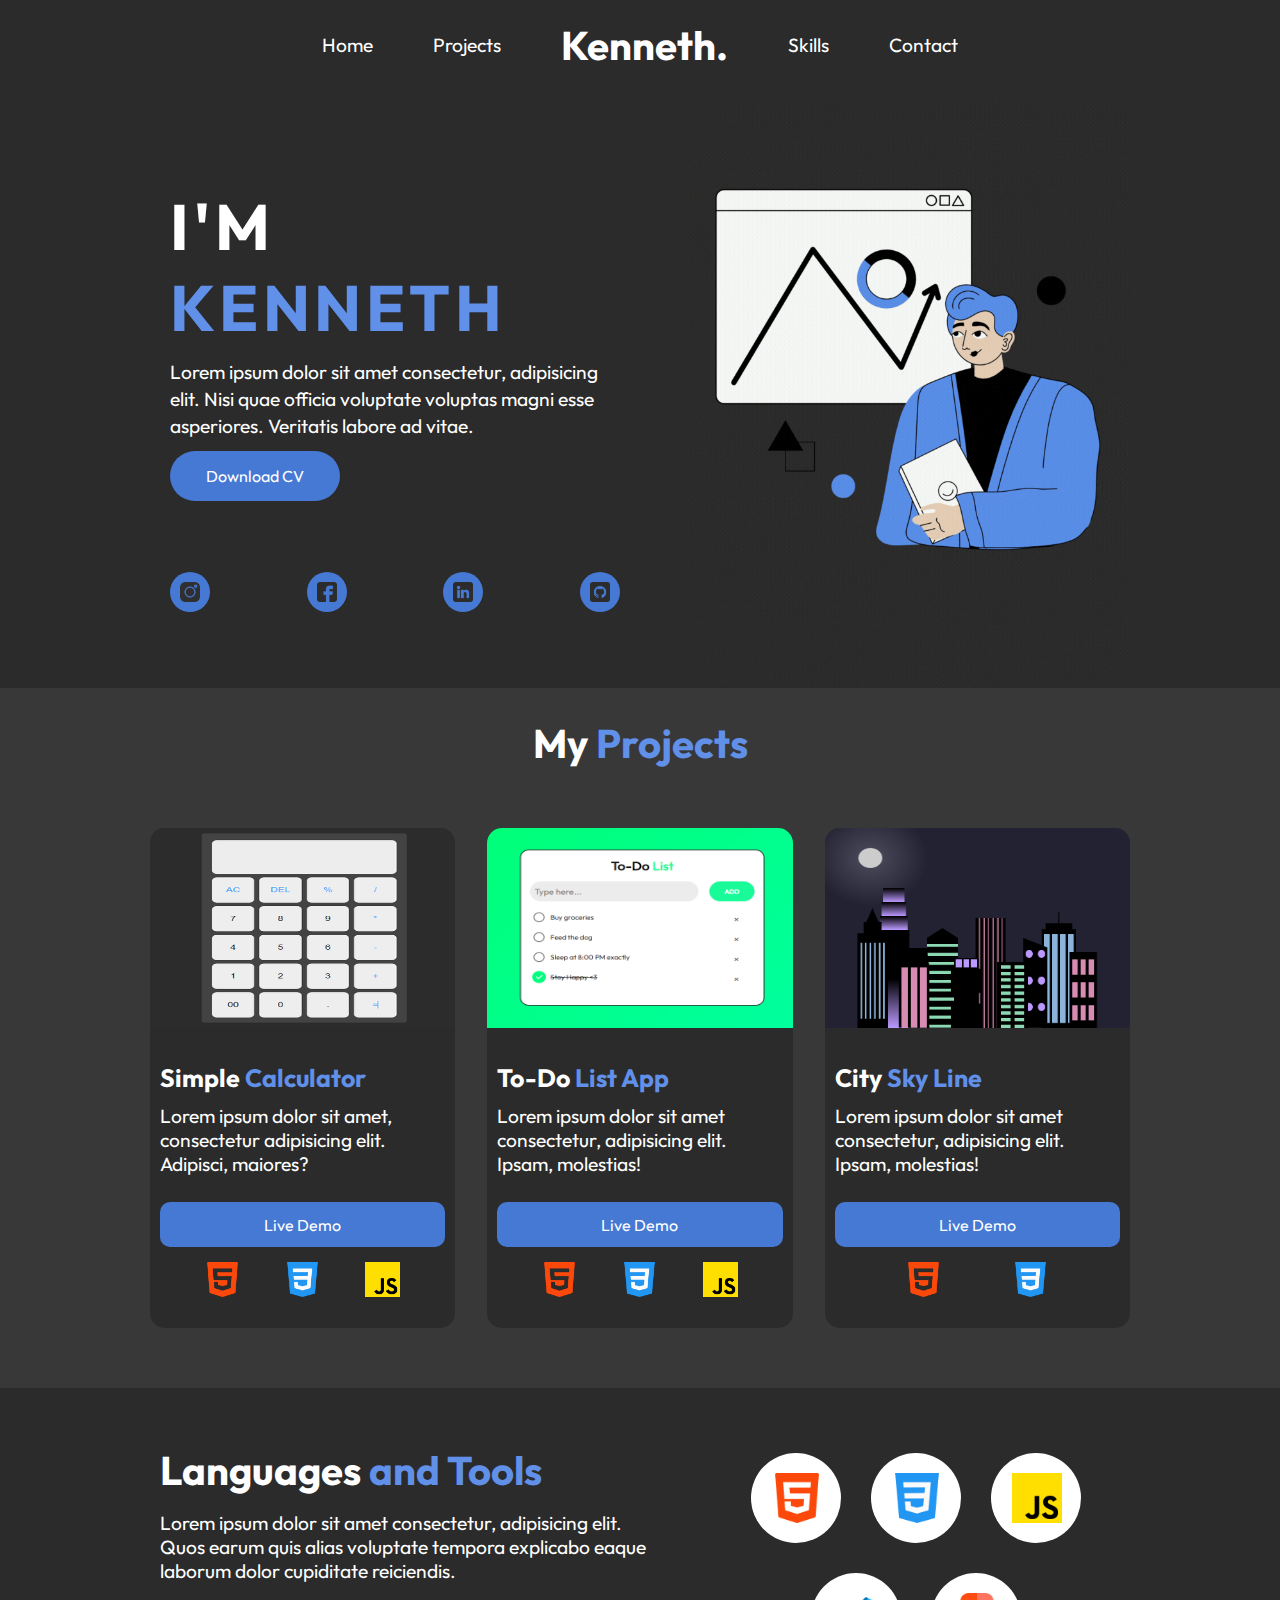
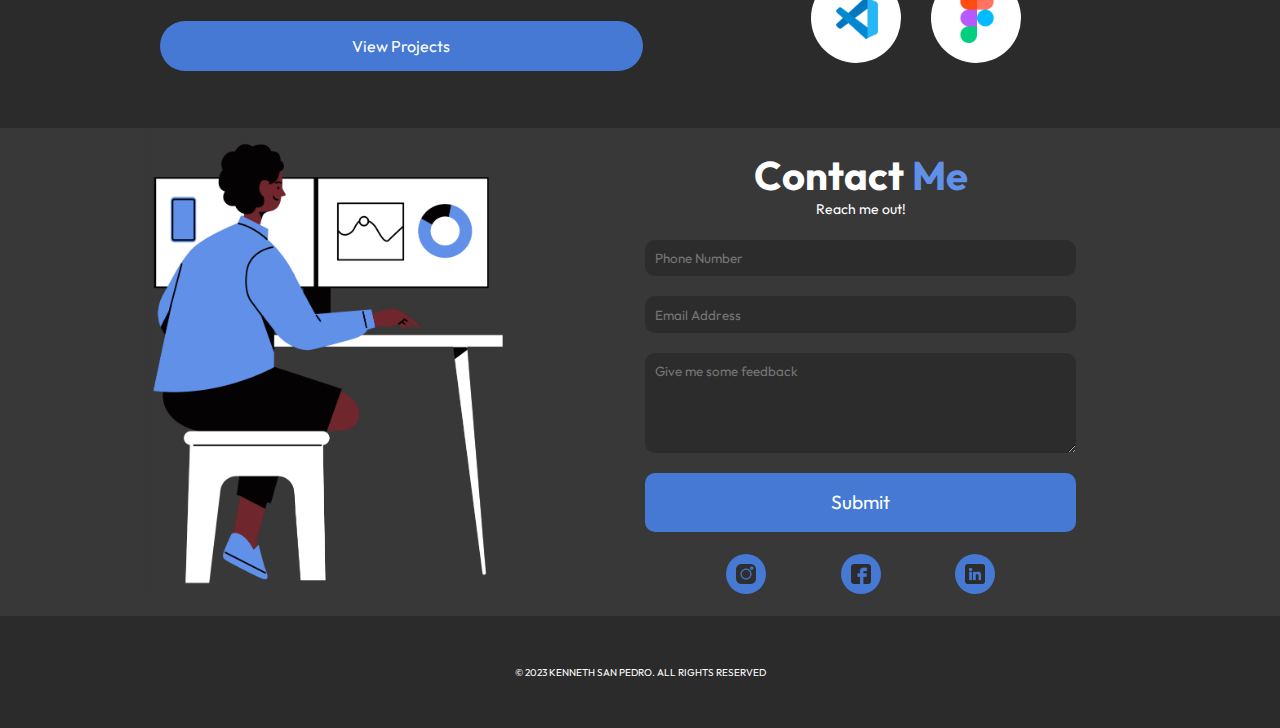
<file: index.html>
<!DOCTYPE html>
<html lang="en">
<head>
    <meta charset="UTF-8">
    <meta name="viewport" content="width=device-width, initial-scale=1.0">
    <title>Kenneth San Pedro</title>
    <link rel="stylesheet" href="css/portfolio2.css">
    <link rel="icon" type="image/x-icon" href="letter-k.png">
    <link href='https://fonts.googleapis.com/css?family=Outfit' rel='stylesheet'>
</head>
<body>

        <header>
            <nav class="navbar">
                <h1 class="logo main-logo">Kenneth.</h1>
                <ul class="nav-menu">
                    <li class="nav-item">
                        <a class="nav-link" href="#main">Home</a>
                    </li>
                    <li class="nav-item">
                        <a class="nav-link" href="#content1">Projects</a>
                    </li>
                    <li>
                        <h1 class="logo ham-logo">Kenneth.</h1>
                    </li>
                    <li class="nav-item">
                        <a class="nav-link" href="#content2">Skills</a>
                    </li>
                    <li class="nav-item">
                        <a class="nav-link" href="#content3">Contact</a>
                    </li>
                </ul>
                <div class="hamburger">
                    <span class="bar"></span>
                    <span class="bar"></span>
                    <span class="bar"></span>
                </div>
            </nav>
        </header>

        <div id="container">
        <div id="main">
            <div class="content">
                <div class="sub-content left-content">
                    <div class="aside">
                    <h1>I'M <span>KENNETH</span></h1>
                    <p>Lorem ipsum dolor sit amet consectetur, adipisicing elit. Nisi quae officia voluptate voluptas magni esse asperiores. Veritatis labore ad vitae.</p>
                    <a class="button" href="">Download CV</a>
                    </div>
                    <div id="contact">
                        <div class="contact">
                            <a href="https://www.instagram.com/nenethss/" target="_blank" class="icon1 icon"><img src="img/instagram.png" alt=""></a>
                        </div>
                        <div class="contact">
                            <a href="https://www.facebook.com/Neneth.08SanPedro" target="_blank" class="icon2 icon"><img src="img/facebook.png" alt=""></a>
                        </div>
                        <div class="contact">
                            <a href="" class="icon3 icon"><img src="img/linkedin.png" alt=""></a>
                        </div>
                        <div class="contact">
                            <a href="https://github.com/Nenethss" target="_blank" class="icon4 icon"><img src="img/github.png" alt=""></a>
                        </div>
                    </div>
                    
                </div>
                <div class="sub-content right-content">
                        <img class="main-img" src="img/Design.gif" alt="">
                </div>
            </div>
        </div>

        <div id="content1">
            <h1>My <span>Projects</span></h1>
            <div class="Project">
                <div class="project1">
                    <img class="sub-img" src="img/calculator.png" alt="">
                    
                    <div class="desc">
                        <div class="text">
                        <h3>Simple <span>Calculator</span></h3>
                        <p>Lorem ipsum dolor sit amet, consectetur adipisicing elit. Adipisci, maiores?</p>
                        </div>
                        <div id="languages">
                            <a href="calculator.html" target="_blank">Live Demo</a>
                                <div class="languages">
                                    <img class="img" src="img/html-5.png" alt="">
                                    <img class="img" src="img/css-3.png" alt="">
                                    <img class="img" src="img/js.png" alt="">
                                </div>
                        </div>
                    </div>
                    
                    
                </div>

                <div class="project1">
                    <img class="sub-img" src="img/To-Do-App.png" alt="">
                    <div class="desc">
                        <div class="text">
                            <h3>To-Do <span>List App</span></h3>
                        
                        <p>Lorem ipsum dolor sit amet consectetur, adipisicing elit. Ipsam, molestias!</p>
                        </div>
                        <div id="languages">
                            <a href="to-do-list.html" target="_blank">Live Demo</a>
                                <div class="languages">
                                    <img class="img" src="img/html-5.png" alt="">
                                    <img class="img" src="img/css-3.png" alt="">
                                    <img class="img" src="img/js.png" alt="">
                                </div>
                        </div>
                    </div>
                </div>
               
                <div class="project1">
                    <img class="sub-img" src="img/city.png" alt="">
                    <div class="desc">
                        <div class="text">
                            <h3>City <span>Sky Line</span></h3>
                        
                        <p>Lorem ipsum dolor sit amet consectetur, adipisicing elit. Ipsam, molestias!</p>
                        </div>
                        <div id="languages">
                            <a href="city_sky_line.html" target="_blank">Live Demo</a>
                                <div class="languages">
                                    <img class="img" src="img/html-5.png" alt="">
                                    <img class="img" src="img/css-3.png" alt="">
                                </div>
                        </div>
                    </div>
                </div>
                
            </div>
        </div>

        <div id="content2">

            <div class="content2-container">

                
                <div class="left-container">

                    <div class="hero">
                        <h1>Languages <span>and Tools</span></h1>
                        <p>Lorem ipsum dolor sit amet consectetur, adipisicing elit. Quos earum quis alias voluptate tempora explicabo eaque laborum dolor cupiditate reiciendis.</p>
                    </div>
                    <div class="hero-button">
                        <a href="#content1">View Projects</a>
                    </div>

                </div>

                <div class="right-container">
                    <div class="tools">
                        <img src="img/html-5.png" alt="">
                    </div>
                    <div class="tools">
                        <img src="img/css-3.png" alt="">
                    </div>
                    <div class="tools">
                        <img src="img/js.png" alt="">
                    </div>
                    <div class="tools">
                        <img src="img/vscode.png" alt="">
                    </div>
                    <div class="tools">
                        <img src="img/figma.png" alt="">
                    </div>
                    
                </div>

            </div>



        </div>

        <div id="content3">

            <div class="left-side">
                <div>
                    <img src="img/Contact.png" alt="">
                </div>
            </div>

            <div class="right-side">
                <div>
                    <h1>Contact <span>Me</span></h1>
                    <p class="c-pharagraph">Reach me out!</p>
                </div>
                <div class="container">
                    <form action="#" method="post">
                        <label for="phone"></label>
                        <input type="tel" id="phone" name="phone" placeholder="Phone Number" required><br>
            
                        <label for="email"></label>
                        <input type="email" id="email" name="email" placeholder="Email Address"  required><br>
            
                        <label for="feedback"></label>
                        <textarea id="feedback" name="feedback" rows="5" placeholder="Give me some feedback"  required></textarea><br>
            
                        <button type="submit">Submit</button>
                    </form>
                </div>
                
                    
                <div id="contact" class="contact-page">
                    <div class="contact">
                        <a href="https://www.instagram.com/nenethss/" target="_blank" class="icon1 icon"><img src="img/instagram.png" alt=""></a>
                    </div>
                    <div class="contact">
                        <a href="https://www.facebook.com/Neneth.08SanPedro" target="_blank" class="icon2 icon"><img src="img/facebook.png" alt=""></a>
                    </div>
                    <div class="contact">
                        <a href="" class="icon3 icon"><img src="img/linkedin.png" alt=""></a>
                    </div>
                </div>
            </div>

        </div>


        <div id="footer">
            <p>© 2023 KENNETH SAN PEDRO. ALL RIGHTS RESERVED</p>
        </div>
    </div> 

</body>
<script src="script/script.js"></script>
</html>
</file>
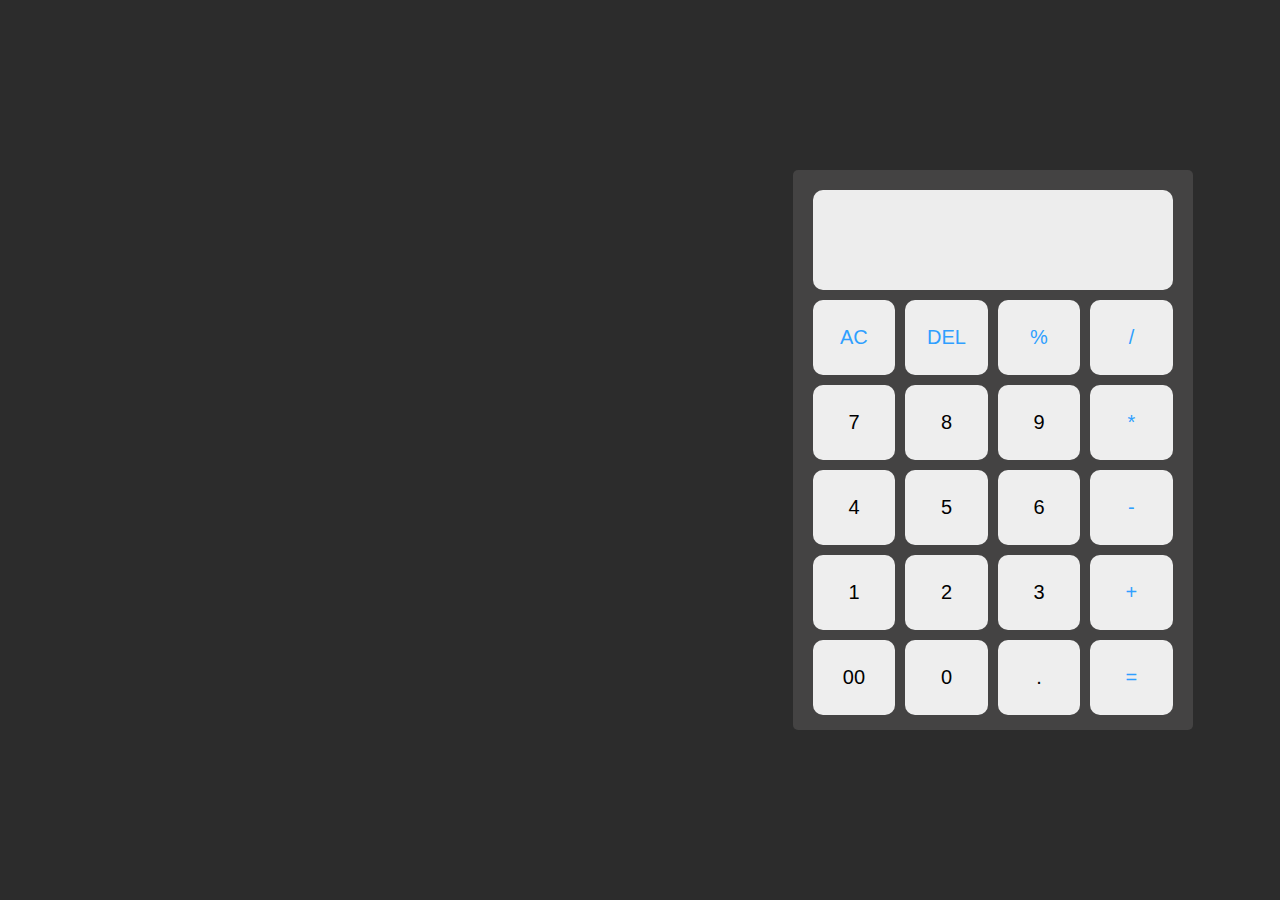
<file: calculator.html>
<!DOCTYPE html>
<html lang="en">
<head>
    <meta charset="UTF-8">
    <meta name="viewport" content="width=device-width, initial-scale=1.0">
    <title>Document</title>
    <link rel="stylesheet" href="css/calculator.css">
    <link href='https://fonts.googleapis.com/css?family=Outfit' rel='stylesheet'>
</head>
<body>
    
    <div class="container">
        <div class="content">
           <input type="text" class="result-tab">
            <div class="buttons">
                <button class="operator" data-value="AC">AC</button>
                <button class="operator" data-value="DEL">DEL</button>
                <button class="operator" data-value="%">%</button>
                <button class="operator" data-value="/">/</button> 

                <button data-value="7">7</button>
                <button data-value="8">8</button>
                <button data-value="9">9</button>
                <button class="operator" data-value="*">*</button>

                <button data-value="4">4</button>
                <button data-value="5">5</button>
                <button data-value="6">6</button>
                <button class="operator" data-value="-">-</button>

                <button data-value="1">1</button>
                <button data-value="2">2</button>
                <button data-value="3">3</button>
                <button class="operator" data-value="+">+</button>
                
                <button data-value="00">00</button>
                <button data-value="0">0</button>
                <button data-value=".">.</button>
                <button class="operator" data-value="=">=</button>
            </div>

        </div>
    </div>

</body>
<script src="script/calculator.js"></script>
</html>
</file>
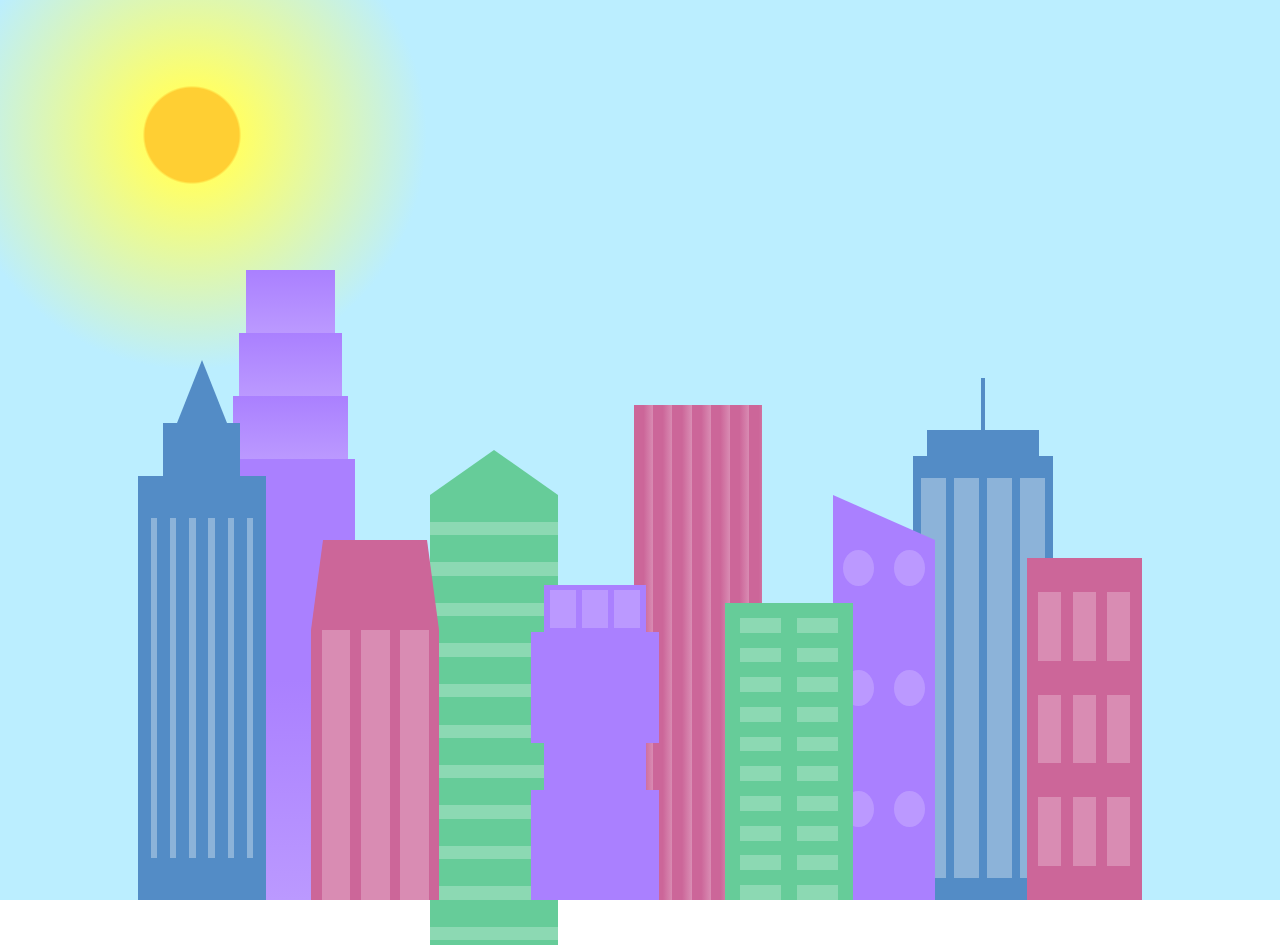
<file: city_sky_line.html>
<!DOCTYPE html>
<html lang="en">    
  <head>
    <meta charset="UTF-8">
    <title>City Skyline</title>
    <link href="css/city_sky_line.css" rel="stylesheet" />   
  </head>

  <body>
    <div class="background-buildings sky">
      <div></div>
      <div></div>
      <div class="bb1 building-wrap">
        <div class="bb1a bb1-window"></div>
        <div class="bb1b bb1-window"></div>
        <div class="bb1c bb1-window"></div>
        <div class="bb1d"></div>
      </div>
      <div class="bb2">
        <div class="bb2a"></div>
        <div class="bb2b"></div>
      </div>
      <div class="bb3"></div>
      <div></div>
      <div class="bb4 building-wrap">
        <div class="bb4a"></div>
        <div class="bb4b"></div>
        <div class="bb4c window-wrap">
          <div class="bb4-window"></div>
          <div class="bb4-window"></div>
          <div class="bb4-window"></div>
          <div class="bb4-window"></div>
        </div>
      </div>
      <div></div>
      <div></div>
    </div>

    <div class="foreground-buildings">
      <div></div>
      <div></div>
      <div class="fb1 building-wrap">
        <div class="fb1a"></div>
        <div class="fb1b"></div>
        <div class="fb1c"></div>
      </div>
      <div class="fb2">
        <div class="fb2a"></div>
        <div class="fb2b window-wrap">
          <div class="fb2-window"></div>
          <div class="fb2-window"></div>
          <div class="fb2-window"></div>
        </div>
      </div>
      <div></div>
      <div class="fb3 building-wrap">
        <div class="fb3a window-wrap">
          <div class="fb3-window"></div>
          <div class="fb3-window"></div>
          <div class="fb3-window"></div>
        </div>
        <div class="fb3b"></div>
        <div class="fb3a"></div>
        <div class="fb3b"></div>
      </div>
      <div class="fb4">
        <div class="fb4a"></div>
        <div class="fb4b">
          <div class="fb4-window"></div>
          <div class="fb4-window"></div>
          <div class="fb4-window"></div>
          <div class="fb4-window"></div>
          <div class="fb4-window"></div>
          <div class="fb4-window"></div>
        </div>
      </div>
      <div class="fb5"></div>
      <div class="fb6"></div>
      <div></div>
      <div></div>
    </div>
  </body>
</html>
</file>
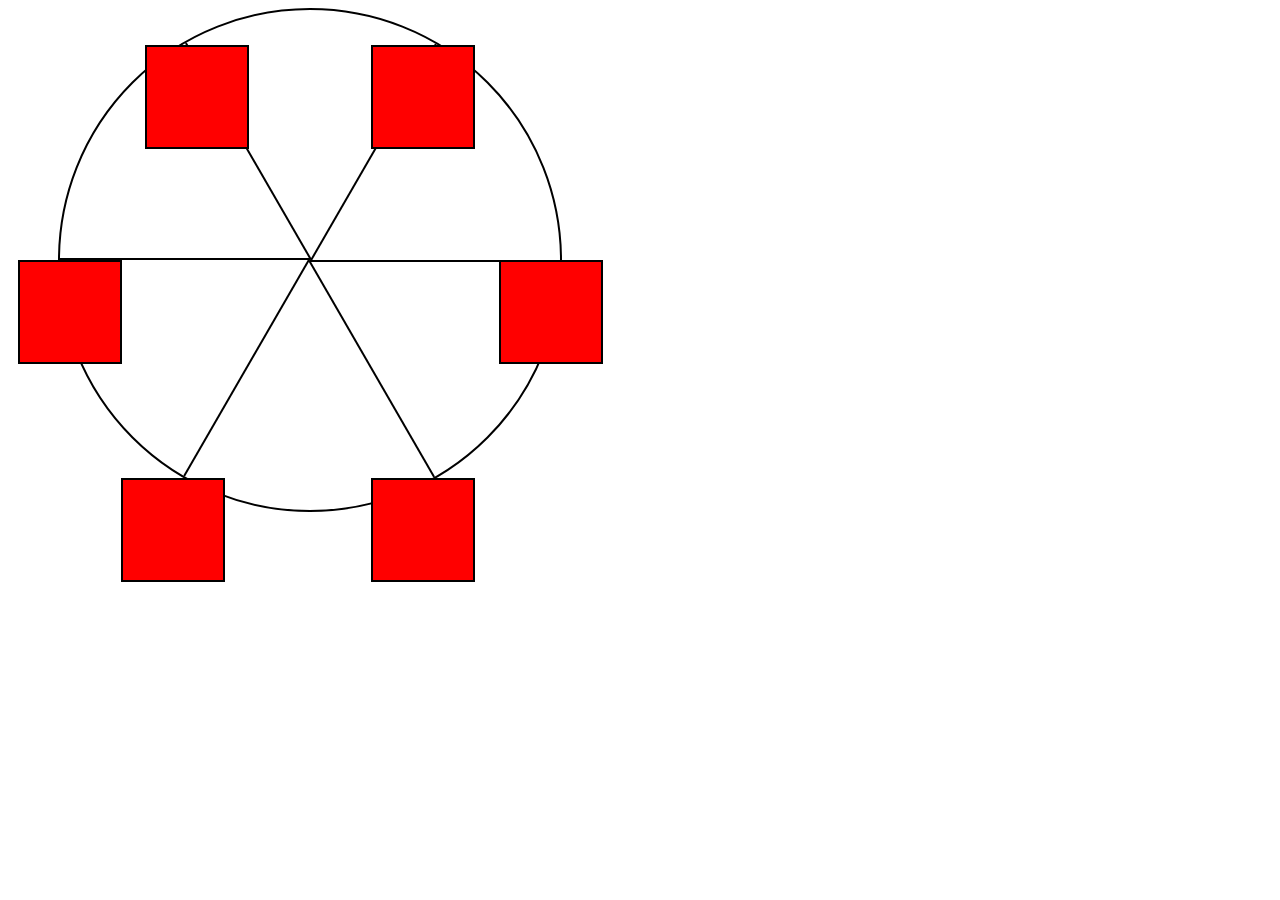
<file: ferris.html>
<!DOCTYPE html>
<html lang="en">
  <head>
    <meta charset="UTF-8">
    <title>Ferris Wheel</title>
    <link rel="stylesheet" href="css/ferris.css">
  </head>
  <body>
    <div class="wheel">
      <span class="line"></span>
      <span class="line"></span>
      <span class="line"></span>
      <span class="line"></span>
      <span class="line"></span>
      <span class="line"></span>

      <div class="cabin"></div>
      <div class="cabin"></div>
      <div class="cabin"></div>
      <div class="cabin"></div>
      <div class="cabin"></div>
      <div class="cabin"></div>
    </div>
  </body>
</html>
</file>
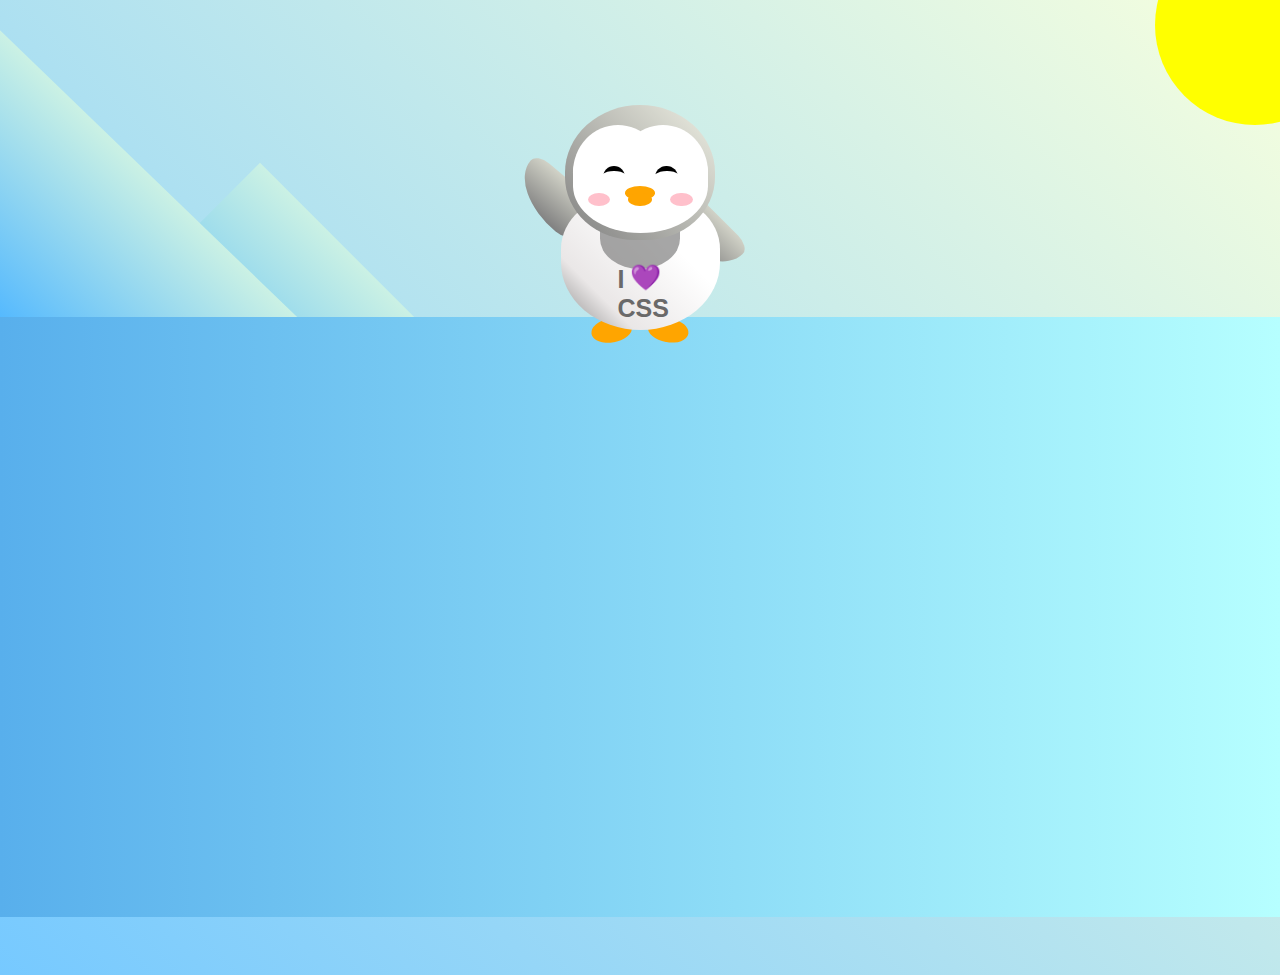
<file: penguin.html>
<!DOCTYPE html>
<html lang="en">
  <head>
    <meta charset="UTF-8" />
    <link rel="stylesheet" href="css/penguin.css" />
    <title>Penguin</title>
    <meta name="viewport" content="width=device-width, initial-scale=1.0" />
  </head>

  <body>
    <div class="left-mountain"></div>
    <div class="back-mountain"></div>
    <div class="sun"></div>
    <div class="penguin">
      <div class="penguin-head">
        <div class="face left"></div>
        <div class="face right"></div>
        <div class="chin"></div>
        <div class="eye left">
          <div class="eye-lid"></div>
        </div>
        <div class="eye right">
          <div class="eye-lid"></div>
        </div>
        <div class="blush left"></div>
        <div class="blush right"></div>
        <div class="beak top"></div>
        <div class="beak bottom"></div>
      </div>
      <div class="shirt">
        <div>💜</div>
        <p>I CSS</p>
      </div> 
      <div class="penguin-body">
        <div class="arm left"></div>
        <div class="arm right"></div>
        <div class="foot left"></div>
        <div class="foot right"></div>
      </div>
    </div>

    <div class="ground"></div>
  </body>
</html>
</file>
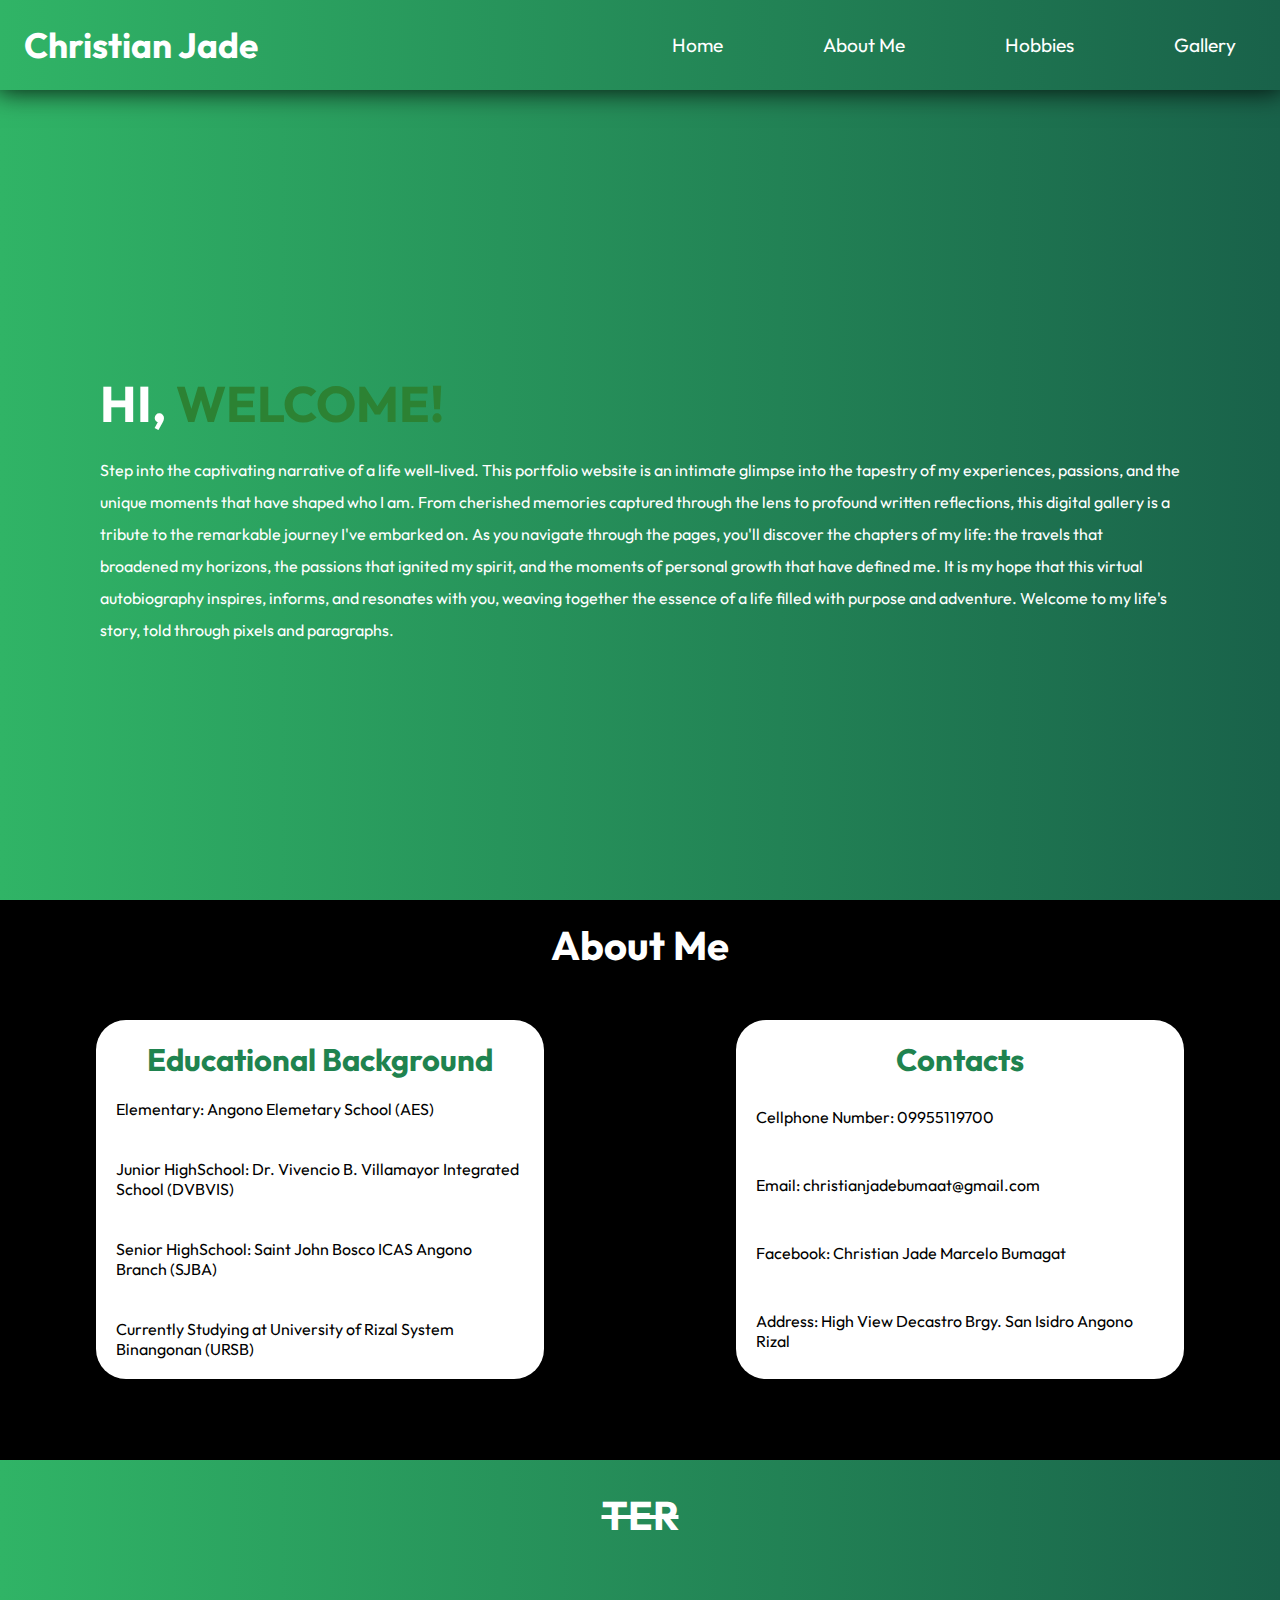
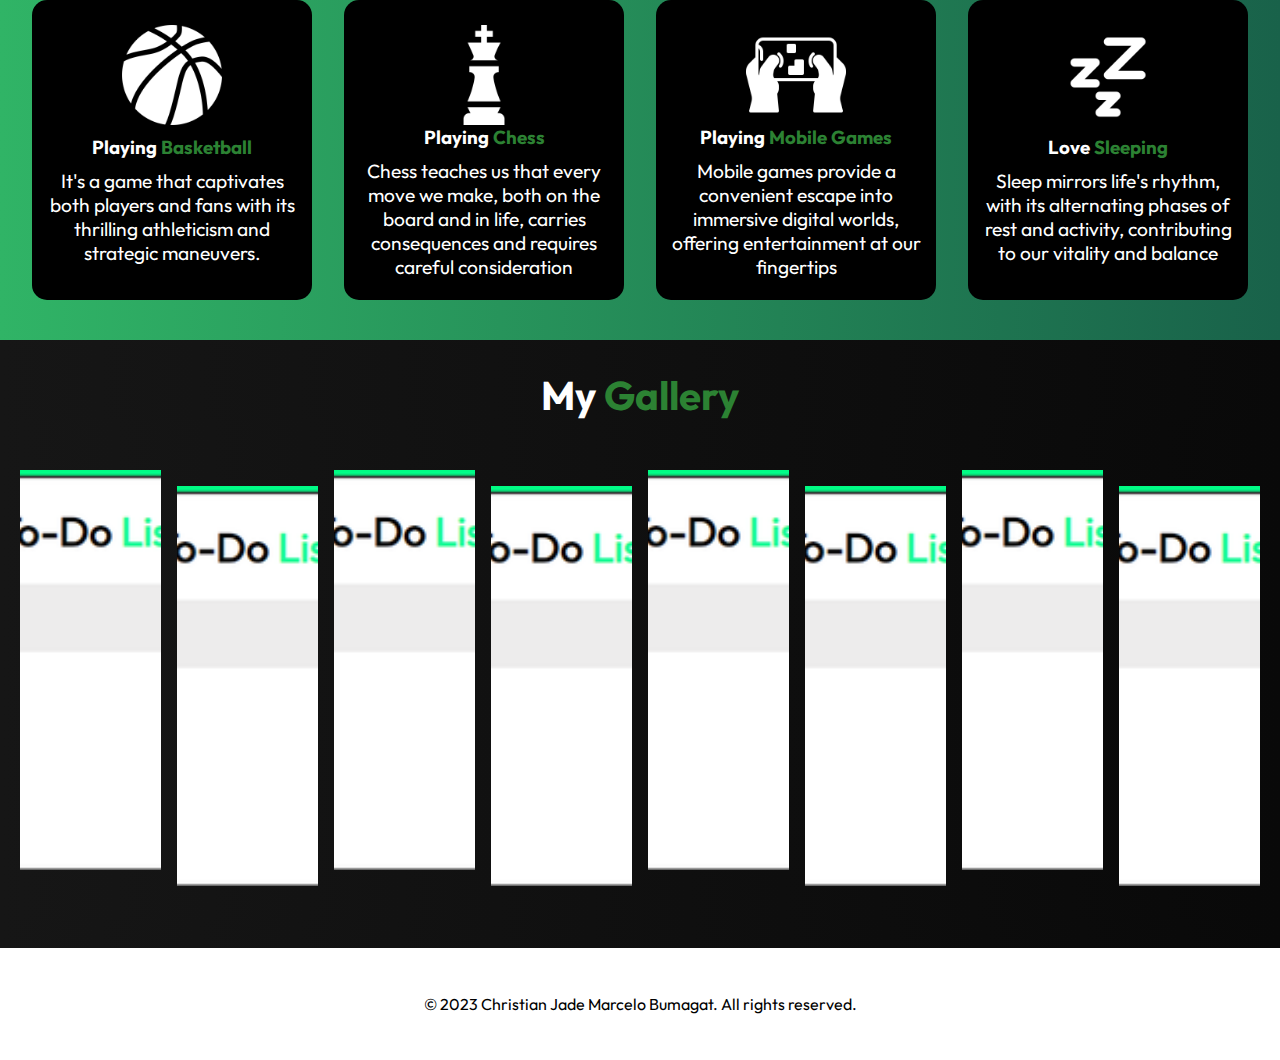
<file: practice.html>
<!DOCTYPE html>
<html lang="en">
<head>
    <meta charset="UTF-8">
    <meta name="viewport" content="width=device-width, initial-scale=1.0">
    <title>Christian Jade Bumagat - Personal Portfolio</title>
    <link rel="stylesheet" href="lolo.css">
    <link href='https://fonts.googleapis.com/css?family=Outfit' rel="stylesheet" >
</head>
<body>
    <header>
        <nav class="navbar">
            <h1 class="logo main-logo">Christian Jade</h1>
            <ul class="nav-menu">
                <li class="nav-item">
                    <a class="nav-link" href="#home">Home</a>
                </li>
                <li class="nav-item">
                    <a class="nav-link" href="#about">About Me</a>
                </li>
                <li class="nav-item">
                    <a class="nav-link" href="#content1">Hobbies</a>
                </li>
                <li class="nav-item">
                    <a class="nav-link" href="#content3">Gallery</a>
                </li>
            </ul>
        </nav>
    </header>

    <!--<header>
        <h1>Christian Jade Marcelo Bumagat</h1>
        <h2>Personal Portfolio</h2>
    </header>-->
  
    <main>
      <div class="home" id ="home">
        <div class="content">
            <div class="sub-content left-content">
                <div class="aside">
                <h1>HI, <span>WELCOME!</span></h1>
                <p>Step into the captivating narrative of a life well-lived. This portfolio website is an intimate glimpse into the tapestry of my experiences, passions, and the unique moments that have shaped who I am. From cherished memories captured through the lens to profound written reflections, this digital gallery is a tribute to the remarkable journey I've embarked on. As you navigate through the pages, you'll discover the chapters of my life: the travels that broadened my horizons, the passions that ignited my spirit, and the moments of personal growth that have defined me. It is my hope that this virtual autobiography inspires, informs, and resonates with you, weaving together the essence of a life filled with purpose and adventure. Welcome to my life's story, told through pixels and paragraphs.</p>
                </div>
            </div>
        </div>
            
    </div>

            <div id="about" class="about">
                
                <h1>About Me</h1>
                <div class="element">
                    
                    <div class="s-content l-content">
                        
                        <div class="aside1">
                            <h1> Educational Background </h1>
                            <ol>
                            <li>Elementary: Angono Elemetary School (AES)</li>
                              
                            <li>Junior HighSchool: Dr. Vivencio B. Villamayor Integrated School (DVBVIS)</li>
                            <li>Senior HighSchool: Saint John Bosco ICAS Angono Branch (SJBA)</li>
                            <li>Currently Studying at University of Rizal System Binangonan (URSB) </li>
                              </ol>
                        </div>
                    </div>
                    <div class="s-content l-content">
                        <div class="aside1">
                            <h1> Contacts</h1>
                            <ol>
                            <li>Cellphone Number: 09955119700</li>
                              
                            <li>Email:  christianjadebumaat@gmail.com</li>
                            <li>Facebook: Christian Jade Marcelo Bumagat</li>
                            <li>Address: High View Decastro Brgy. San Isidro Angono Rizal</li>
                              </ol>
                        </div>
                    </div>
                </div>
            </div>

            <div id="content1">
                <h1 style="text-decoration: line-through;">TER</h1>
                <div class="Project">
                    <div class="project1">
                        <img class="sub-img" src="img/ball-of-basketball.png" alt="">
                        
                        <div class="desc">
                            <div>
                            <h3>Playing <span>Basketball</span></h3>
                            <p>It's a game that captivates both players and fans with its thrilling athleticism and strategic maneuvers.</p>
                            </div>
                            
                        </div>
                        
                        
                    </div>
    
                    <div class="project1">
                        <img class="sub-img" src="img/king.png" alt="">
                        <div class="desc">
                            <div>
                                <h3>Playing <span>Chess</span></h3>
                            
                            <p>Chess teaches us that every move we make, both on the board and in life, carries consequences and requires careful consideration</p>
                            </div>
                            
                        </div>
                    </div>
    
                    <div class="project1">
                        <img class="sub-img" src="img/mobile-game.png" alt="">
                        <div class="desc">
                            <div>
                                <h3>Playing <span>Mobile Games</span></h3>
                            
                            <p>Mobile games provide a convenient escape into immersive digital worlds, offering entertainment at our fingertips</p>
                            </div>
                            
                        </div>
                    </div>
    
                    <div class="project1">
                        <img class="sub-img" src="img/sleep-mode.png" alt="">
                        <div class="desc">
                            <div>
                                <h3>Love <span>Sleeping</span></h3>
                            
                            <p>Sleep mirrors life's rhythm, with its alternating phases of rest and activity, contributing to our vitality and balance</p>
                            </div>
                            
                        </div>
                    </div>

            </div>
    </div>
    
    <div id="Gallery">
        <h1>My <span>Gallery</span></h1>
    <div class="Gallery">
        <div class = "box box-1" style="--img: url(img/app.png);"></div>
        <div class = "box box-2" style="--img: url(img/app.png);"></div>
        <div class = "box box-3" style="--img: url(img/app.png);"></div>
        <div class = "box box-4" style="--img: url(img/app.png);"></div>
        <div class = "box box-5" style="--img: url(img/app.png);"></div>
        <div class = "box box-6" style="--img: url(img/app.png);"></div>
        <div class = "box box-7" style="--img: url(img/app.png);"></div>
        <div class = "box box-8" style="--img: url(img/app.png);"></div>
    </div>
    </div>  
    

           

    <footer>
        <p>&copy; 2023 Christian Jade Marcelo Bumagat. All rights reserved.</p>
    </footer>
</body>
</html>
</file>
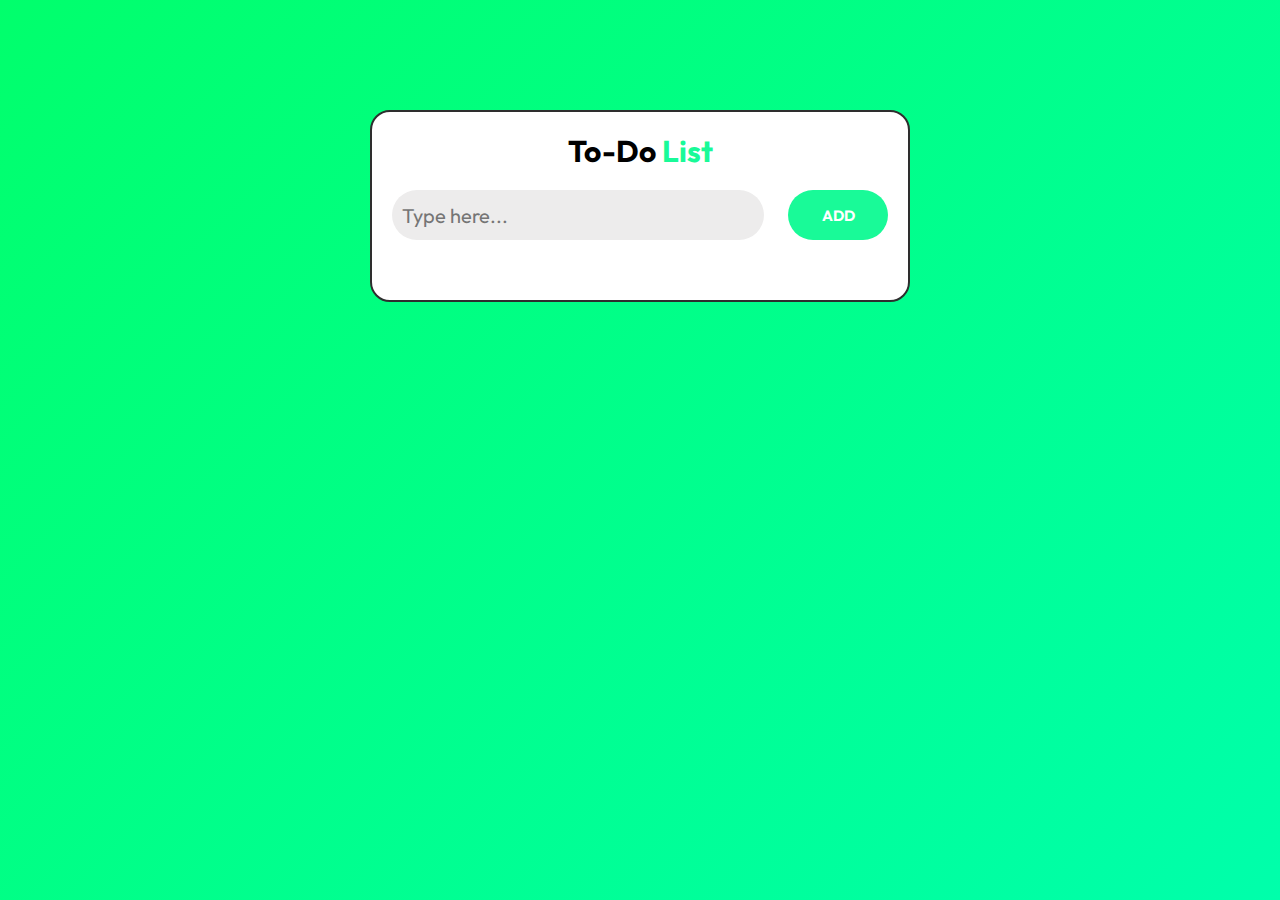
<file: to-do-list.html>
<!DOCTYPE html>
<html lang="en">
<head>
    <meta charset="UTF-8">
    <meta name="viewport" content="width=device-width, initial-scale=1.0">
    <title>Document</title>
    <link rel="stylesheet" href="css/to-do-list.css">
    <link href='https://fonts.googleapis.com/css?family=Outfit' rel='stylesheet'>
</head>
<body>

    <div class="container">
        <div class="to-do-list">
            <h2>To-Do <span class="list">List</span></h2>
            <div class="text">
                <input type="text" id="text-box" placeholder="Type here...">
                <button onclick="addTask()">ADD</button>
            </div>
            <ul id="list-container">
                <!--<li class="checked">Task 1</li>
                <li>Task 2</li>
                <li>Task 3</li>-->
            </ul>
        </div>
    </div>
    
</body>
<script src="script/to-do-list.js"></script>
</html>
</file>
<file: css/portfolio2.css>
* {
    box-sizing: border-box;
    padding: 0;
    margin: 0;
}

html{
    background-color: #2b2b2b;
    font-family: 'Outfit';
    scroll-behavior: smooth;
}

span {
    color: #6190e8;
}

h1 {
    color: #fff;
    font-size: 2.5rem;
}

h3 {
    font-size: 25px;
    text-align: left;
    color: #fff;
}

p {
    color: #fff;
    font-size: 1.2rem;
}

header {
    width: 100%;
    background-color: #2b2b2b;
    position: fixed;
    z-index: 1000;
}

li {
    list-style: none;
}

a {
    text-decoration: none;
}

.main-logo {
    display: none;
}

.navbar {
    min-height: 90px;
    display: flex;
    justify-content: center;
    align-items: center;
    padding: 0 24px;
}

.nav-menu {
    display: flex;
    justify-content: space-between;
    align-items: center;
    gap: 60px;
}

.nav-link {
    transition: 0.5s ease;
    color: #fff;
    font-size: 1.2rem;
}

.nav-link:hover {
    color: #3d66b3;
}

#main {
    width: 100%;
}

.hamburger{
    display: none;
    cursor: pointer;
    z-index: 999;
}

.bar {
    display: block;
    width: 25px;
    height: 3px;
    margin: 5px auto;
    -webkit-transition: all 0.5s ease-in-out;
    transition: all 0.5s ease-in-out;
    background-color: #fff;
}


#main {
    height: 43rem;
    width: 100%;
}

.content {
    width: 100%;
    height: 100%;
    padding: 100px 150px 0px; 
    display: flex;
    flex-direction: row;
    align-items: center;
    justify-content: space-between;
}

.left-content {
    width: 50%;
    height: 95%;
    display: flex;
    flex-direction: column;
    justify-content: space-evenly;
    padding: 0 20px;
}

.aside {
    width: 100%;
    height: 60%;
    display: flex;
    justify-content: space-evenly;
    flex-direction: column;
}

.right-content {
    width: 45%;
    height: 95%;
    display: flex;
    align-items: center;
    justify-content: center;
}

.content .sub-content h1{
    font-size: 4rem;
    color: #fff;
    letter-spacing: 0.3rem;
}

.content .sub-content p{
    font-size: 1.2rem;
    color: #fff;
    line-height: 1.7rem;

}  

.content .sub-content span{
    color: #6190e8;
}

.content .sub-content img {
    width: 470px;
    height: 590px;
    z-index: -1;
}

.content .sub-content a.button {
    height: 50px;
    width: 170px;
    font-size: 1rem;
    text-decoration: none;
    background-color: #4579d4;
    color: #fff;
    display: flex;
    align-items: center;
    justify-content: center;
    border-radius: 50px;
}

#contact {
    width: 100%;
    display: flex;
    justify-content: space-between;
    align-items: center;
}

#contact-page {
    width: 100%;
    display: flex;
    justify-content: space-between;
    align-items: center;
}

#contact .contact a {
    width: 40px;
    height: 40px;
    background-color: #4579d4;
    display: flex;
    justify-content:center;
    align-items: center;
    border-radius: 50px;
}

#contact-page .contact a {
    width: 40px;
    height: 40px;
    background-color: #4579d4;
    display: flex;
    justify-content:center;
    align-items: center;
    border-radius: 50px;
}

.icon1 {
    animation: float1 7s linear infinite;
}

.icon2 {
    animation: float 5s linear infinite;
}

.icon3 {
    animation: float1 4s linear infinite;
}

.icon4 {
    animation: float 6s linear infinite;
}

#contact .contact a:hover {
    background-color: #3d66b3;
    transition: 0.5s;
}

#contact-page .contact a:hover {
    background-color: #3d66b3;
    transition: 0.5s;
}

#contact .contact a:not(:hover) {
    background-color: #4579d4;
    transition: 0.5s;
}

#contact-page .contact a:not(:hover) {
    background-color: #4579d4;
    transition: 0.5s;
}

#contact .contact a img {
    width: 20px;
    height: 20px;
    z-index: 1;
}

#contact-page .contact a img {
    width: 20px;
    height: 20px;
    z-index: 1;
}

.content .sub-content a.button:hover {
    background-color: #3d66b3;
    transition: 0.5s;
}

.content .sub-content a.button:not(:hover) {
    background-color: #4579d4;
    transition: 0.5s;
}


#content1 {
    width: 100%;
    padding: 30px 150px 60px 150px;
    background-color:  rgb(56 56 56);
    display: flex;
    align-items: center;
    flex-direction: column;
}

#content1 h1 {
    text-align: center;
    width: 100%;
    font-size: 2.5rem;
    margin-bottom: 60px;
}

.Project {
    width: 100%;
    grid-gap: 2rem;
    display: grid;
    gap: 2rem;
    grid-template-columns: repeat(3,1fr);
}


.Project .sub-img {
    height: 200px;
    width: 100%;
    border-top-right-radius: 15px;
    border-top-left-radius: 15px;
}

.project1 {
    height: 500px;
    background-color: #2b2b2b;
    border-radius: 15px;
}

.desc {
    width: 100%;
    height: 50%;
    padding: 0px 10px;
    display: flex;
    flex-direction: column;
    justify-content: space-between;
}

.desc .text {
    padding-top: 30px;
}

.project1 p {
    margin-top: 10px;
    font-size: 1.2rem;
    text-align: left;
    color: #fff;
}

.Lang {
    width: 100%;
    height: 50px;
    display: flex;
    justify-content: space-between;
    align-items: center;
}

.languages {
    height: 80%;
    width: 100%;
    display: flex;
    align-items: center;
    justify-content: space-evenly;
}

.languages .img {
    border-radius: 0;
    height: 35px;
    width: 35px;
}

.project1 .Trombones {
    object-fit: cover;
    height: 280px;
}


.project1 a {
    width: 100%;
    height: 45px;
    font-size: 1rem;
    text-decoration: none;
    text-align: center;
    background-color: #4579d4;
    color: #fff;
    display: flex;
    justify-content: center;
    align-items: center;
    border-radius: 10px;
}


.project1 a:hover {
    background-color: #3d66b3;
    transition: 0.5s;
}

.project1 a:not(:hover) {
    background-color: #4579d4;
    transition: 0.5s;

}
#content2 {
    padding: 20px 150px;
    display: flex;
    justify-content: space-evenly;
    align-items: center;
}

.content2-container {
    display: flex;
    justify-content: space-between;
    align-items: center;
}

.left-container {
    height: 300px;
    display: flex;
    flex-direction: column;
    justify-content: space-evenly;
}

.left-container .hero {
    gap: 1rem;
    padding: 0 40px 0 10px;
    display: flex;
    flex-direction: column;
    justify-content: space-evenly;
}

.left-container .hero-button {
    padding: 0 60px 0 10px;
    display: flex;
    justify-content: center;
    align-items: center;
}

.hero-button a {
    text-decoration: none;
    background-color: #4579d4;
    width: 100%;
    height: 50px;
    color: #fff;
    border-radius: 50px;
    display: flex;
    align-items: center;
    justify-content: center;
}

.hero-button a:hover {
    background-color: #3d66b3;
    transition: 0.5s;
}

.hero-button a:not(:hover) {
    background-color: #4579d4;
    transition: 0.5s;
}

.right-container {
    width: 100%;
    display: flex;
    justify-content: center;
    align-items: center;
    flex-wrap: wrap;
    gap: 30px;
    padding: 10px;
}

.right-container .tools {
    height: 90px;
    width: 90px;
    padding-left: 2px;
    background-color: #fff;
    border-radius: 50px;
    display: flex;
    justify-content: center;
    align-items: center;
}

.right-container .tools:hover {
    box-shadow: 1px 6px 25px 12px rgba(142, 142, 142, 0.51);
}

.tools img {
    width: 50px;
    height: 50px;
}

#content3 {
    padding: 0 150px;
    background-color: rgb(56 56 56);
    display: flex;
    justify-content: space-between;
}

.left-side {
    width: 45%;
    height: 100%;
    display: flex;
    align-items: center;
    justify-content: space-evenly;
}

.left-side img {
    width:80%;
    height: 90%;
    transform: rotateY(3.142rad);
}

.right-side {
    width: 55%;
    display: flex;
    align-items: center;
    justify-content: space-evenly;
    flex-direction: column;
}

.right-side h1, .c-pharagraph {
    text-align: center;
    color: #fff;
}

.right-side .c-pharagraph {
    font-size: 14px;
}

.container {
    width: 100%;
    height: 60%;
    display: flex;
}

form {
    width: 100%;
    display: flex;
    justify-content: space-evenly;
    align-items: center;
    flex-direction: column;
}

form input, textarea {
    width: 80%;
    height: 45px;
    padding: 10px;
    font-family: 'Outfit';
    outline: none;
    border: 0;
    background-color: rgb(44 44 44  );
    color: #fff;
    border-radius: 10px;
}

form input:focus {
    border-color: #3d66b3;
    border: 1px;
}

#feedback {
    height: 140px;
    resize: vertical;
}

form button {
    width: 80%;
    height: 90px;
    font-size: 1.2rem;
    font-family: 'Outfit';
    color: #fff;
    background-color: #4579d4;
    border: none;
    border-radius: 10px;
    cursor: pointer;
}

form button:hover {
    background-color: #3d66b3;
    transition: 0.5s;
}

form button:not(:hover) {
    background-color: #4579d4;
    transition: 0.5s;
}

.contact-page {
    width: 50% !important;
}

#footer {
    height: 7rem;
    display: flex;
    justify-content: center;
    align-items: center;
}

#footer p {
    color: #fff;
    font-size: 10px;
}

@media screen and (max-width: 1200px) {
    #main {
        height: 34rem;
    }
    
    .right-content {
        display: none;
    }

    .left-content {
        width: 100%;
    }

    .aside{
        justify-content: space-evenly;
        text-align: center;
        align-items: center;
    }

    .Project {
        grid-template-columns: repeat(2,1fr);
    }


}

@media screen and (max-width: 1024px){

    .content2-container {
        flex-direction: column;
    }

    .left-container {
        text-align: center;
    }

    .left-container .hero{
        padding: 0;
    }

    .left-container .hero-button {
        padding: 0;
    }

    .left-side {
        display: none;
    }

    .right-side {
        width: 100%;
    }
    
}


@media screen and (max-width: 880px) {
    
    .Project {
        display: flex;
        flex-wrap: wrap;
    }

    #main {
        height: 43rem;
    }

    .main-logo {
        display: block;
    }

    .navbar {
        justify-content: space-between  ;
    }

    .ham-logo {
        display: none;
    }

    .hamburger {
        display: block;
        justify-content: center;
    }

    .hamburger.active .bar:nth-child(2) {
        opacity: 0;
    }
    .hamburger.active .bar:nth-child(1) {
        transform: translateY(8px) rotate(45deg);
    }

    .hamburger.active .bar:nth-child(3) {
        transform: translateY(-8px) rotate(-45deg);
    }

    .nav-menu {
        box-shadow: 0px 0px 25px 7px rgba(47, 47, 47, 1);
        position: fixed;
        left: -100%;
        top: 0px;
        gap: 0;
        flex-direction: column;
        background-color: #2b2b2b;
        width: 100%;
        text-align: center;
        transition: 0.3s;
    }

    .nav-item {
        margin: 16px 0;
    }

    .nav-menu.active {
        left: 0;
    }
}

@media screen and (max-width: 660px) {
    .content {
        padding: 10px 10px !important;
    }
    #content1 {
        padding: 10px 100px !important;
    }
    #content2 {
        padding: 10px 100px !important;
    }
    #content3 {
        padding: 10px 10px !important;
    }
}


@media screen and (max-width: 450px) {
    .content {
        padding: 10px 10px !important;
    }
    #content1 {
        padding: 10px 60px !important;
    }
    #content2 {
        padding: 10px 10px !important;
    }
    #content3 {
        padding: 10px 10px !important;
    }
}

@keyframes float {
    0% {
        transform: translatey(0px);
    }
    25% {
        transform: translatey(-5px);
    }
    50% {
        transform: translatey(0px);
    }
    75% {
        transform: translatey(5px);
    }
    100% {
        transform: translatey(0px);
    }
}

@media screen and (min-width: 1200px) and (max-width: 1265px) {
    .content {
        padding-left: 115px;
        padding-right: 115px;
    }

    #content1 {
        padding-left: 115px;
        padding-right: 115px;
    }

    #content2 {
        padding-left: 115px;
        padding-right: 115px;
    }
    #content3 {
        padding-left: 115px;
        padding-right: 115px;
    }
}

@keyframes float1 {
    0% {
        transform: translatey(0px);
    }
    25% {
        transform: translatey(5px);
    }
    50% {
        transform: translatey(0px);
    }
    75% {
        transform: translatey(-5px);
    }
    100% {
        transform: translatey(0px);
    }
}

@keyframes float2 {
    0% {
        transform: rotate(0deg);
    }
    50% {
        transform: rotate(130deg);
    }
    100% {
        transform: rotate(360deg);
    }
}
</file>
<file: css/calculator.css>
* {
    padding: 0;
    margin: 0;
    box-sizing: border-box;
}

body{
    background-color: #2c2c2c;
    font-family: 'Outfit';
}

.container {
    width: 220.6vh;
    height: 100vh;
    display: flex;
    align-items: center;
    justify-content: center;
}

.content {
    width: 400px;
    height: 560px;
    background-color: rgb(68, 67, 67);
    padding: 20px;
    border-radius: 5px;
}

.content .result-tab {
    width: 100%;
    height: 100px;
    background-color: rgb(237, 237, 237);
    margin-bottom: 10px;
    padding: 20px;
    border-radius: 10px;
    font-size: 30px;
    text-align: right;
    border: none;
    outline: none;
}

.buttons {
    width: 100%;
    height: 300px;
    display: grid;
    grid-template-columns: repeat(4, 1fr);
    grid-template-rows: auto auto auto auto;
    row-gap: 10px;
    column-gap: 10px;
    
}

button {
    cursor: pointer;
    height: 75px;
    background-color: #eee;
    display: flex;
    align-items: center;
    justify-content: center;
    font-size: 20px;
    border-radius: 10px;
    border: none;
}

.operator {
    color: #2f9fff;
}
</file>
<file: css/city_sky_line.css>
:root {
    --building-color1: #aa80ff;
    --building-color2: #66cc99;
    --building-color3: #cc6699;
    --building-color4: #538cc6;
    --window-color1: #bb99ff;
    --window-color2: #8cd9b3;
    --window-color3: #d98cb3;
    --window-color4: #8cb3d9;
  }
  
  * {
    box-sizing: border-box;
  }
  
  body {
    height: 100vh;
    margin: 0;
    overflow: hidden;
  }
  
  .background-buildings, .foreground-buildings {
    width: 100%;
    height: 100%;
    display: flex;
    align-items: flex-end;
    justify-content: space-evenly;
    position: absolute;
    top: 0;
  }
  
  .building-wrap {
    display: flex;
    flex-direction: column;
    align-items: center;
  }
  
  .window-wrap {
    display: flex;
    align-items: center;
    justify-content: space-evenly;
  }
  
  .sky {
    background: radial-gradient(
        closest-corner circle at 15% 15%,
        #ffcf33,
        #ffcf33 20%,
        #ffff66 21%,
        #bbeeff 100%
      );
  }
  
  /* BACKGROUND BUILDINGS - "bb" stands for "background building" */
  .bb1 {
    width: 10%;
    height: 70%;
  }
  
  .bb1a {
    width: 70%;
  }
    
  .bb1b {
    width: 80%;
  }
    
  .bb1c {
    width: 90%;
  }
  
  .bb1d {
    width: 100%;
    height: 70%;
    background: linear-gradient(
        var(--building-color1) 50%,
        var(--window-color1)
      );
  }
  
  .bb1-window {
    height: 10%;
    background: linear-gradient(
        var(--building-color1),
        var(--window-color1)
      );
  }
  
  .bb2 {
    width: 10%;
    height: 50%;
  }
  
  .bb2a {
    border-bottom: 5vh solid var(--building-color2);
    border-left: 5vw solid transparent;
    border-right: 5vw solid transparent;
  }
  
  .bb2b {
    width: 100%;
    height: 100%;
    background: repeating-linear-gradient(
        var(--building-color2),
        var(--building-color2) 6%,
        var(--window-color2) 6%,
        var(--window-color2) 9%
      );
  }
  
  .bb3 {
    width: 10%;
    height: 55%;
    background: repeating-linear-gradient(
        90deg,
        var(--building-color3),
        var(--building-color3),
        var(--window-color3) 15%
      );
  }
  
  .bb4 {
    width: 11%;
    height: 58%;
  }
  
  .bb4a {
    width: 3%;
    height: 10%;
    background-color: var(--building-color4);
  }
  
  .bb4b {
    width: 80%;
    height: 5%;
    background-color: var(--building-color4);
  }
    
  .bb4c {
    width: 100%;
    height: 85%;
    background-color: var(--building-color4);
  }
  
  .bb4-window {
    width: 18%;
    height: 90%;
    background-color: var(--window-color4);
  }
  
  /* FOREGROUND BUILDINGS - "fb" stands for "foreground building" */
  .fb1 {
    width: 10%;
    height: 60%;
  }
  
  .fb1a {
    border-bottom: 7vh solid var(--building-color4);
    border-left: 2vw solid transparent;
    border-right: 2vw solid transparent;
  }
  
  .fb1b {
    width: 60%;
    height: 10%;
    background-color: var(--building-color4);
  }
    
  .fb1c {
    width: 100%;
    height: 80%;
    background: repeating-linear-gradient(
        90deg,
        var(--building-color4),
        var(--building-color4) 10%,
        transparent 10%,
        transparent 15%
      ),
      repeating-linear-gradient(
        var(--building-color4),
        var(--building-color4) 10%,
        var(--window-color4) 10%,
        var(--window-color4) 90%
      );
  }
  
  .fb2 {
    width: 10%;
    height: 40%;
  }
  
  .fb2a {
    width: 100%;
    border-bottom: 10vh solid var(--building-color3);
    border-left: 1vw solid transparent;
    border-right: 1vw solid transparent;
  }
  
  .fb2b {
    width: 100%;
    height: 75%;
    background-color: var(--building-color3);
  }
  
  .fb2-window {
    width: 22%;
    height: 100%;
    background-color: var(--window-color3);
  }
  
  .fb3 {
    width: 10%;
    height: 35%;
  }
    
  .fb3a {
    width: 80%;
    height: 15%;
    background-color: var(--building-color1);
  }
    
  .fb3b {
    width: 100%;
    height: 35%;
    background-color: var(--building-color1);
  }
  
  .fb3-window {
    width: 25%;
    height: 80%;
    background-color: var(--window-color1);
  }
  
  .fb4 {
    width: 8%;
    height: 45%;
    position: relative;
    left: 10%;
  }
  
  .fb4a {
    border-top: 5vh solid transparent;
    border-left: 8vw solid var(--building-color1);
  }
  
  .fb4b {
    width: 100%;
    height: 89%;
    background-color: var(--building-color1);
    display: flex;
    flex-wrap: wrap;
  }
  
  .fb4-window {
    width: 30%;
    height: 10%;
    border-radius: 50%;
    background-color: var(--window-color1);
    margin: 10%;
  }
  
  .fb5 {
    width: 10%;
    height: 33%;
    position: relative;
    right: 10%;
    background: repeating-linear-gradient(
        var(--building-color2),
        var(--building-color2) 5%,
        transparent 5%,
        transparent 10%
      ),
      repeating-linear-gradient(
        90deg,
        var(--building-color2),
        var(--building-color2) 12%,
        var(--window-color2) 12%,
        var(--window-color2) 44%
      );
  }
  
  .fb6 {
    width: 9%;
    height: 38%;
    background: repeating-linear-gradient(
        90deg,
        var(--building-color3),
        var(--building-color3) 10%,
        transparent 10%,
        transparent 30%
      ),
      repeating-linear-gradient(
        var(--building-color3),
        var(--building-color3) 10%,
        var(--window-color3) 10%,
        var(--window-color3) 30%
      );
  }
  
  @media (max-width: 1000px) {
    :root {
      --building-color1: #000;
      --building-color2: #000;
      --building-color3: #000;
      --building-color4: #000;
    }
    .sky {
      background: radial-gradient(
          closest-corner circle at 15% 15%,
          #ccc,
          #ccc 20%,
          #445 21%,
          #223 100%
        );
    }
  }
</file>
<file: css/ferris.css>
.wheel {
    border: 2px solid black;
    border-radius: 50%;
    margin-left: 50px;
    position: absolute;
    height: 55vw;
    width: 55vw;
    max-width: 500px;
    max-height: 500px;
    animation-name: wheel;
    animation-duration: 10s;
    animation-iteration-count: infinite;
    animation-timing-function: linear;
  }
  
  .line {
    background-color: black;
    width: 50%;
    height: 2px;
    position: absolute;
    top: 50%;
    left: 50%;
    transform-origin: 0% 0%;
  }
  
  .line:nth-of-type(2) {
    transform: rotate(60deg);
  }
  .line:nth-of-type(3) {
    transform: rotate(120deg);
  }
  .line:nth-of-type(4) {
    transform: rotate(180deg);
  }
  .line:nth-of-type(5) {
    transform: rotate(240deg);
  }
  .line:nth-of-type(6) {
    transform: rotate(300deg);
  }
  
  .cabin {
    background-color: red;
    width: 20%;
    height: 20%;
    position: absolute;
    border: 2px solid;
    transform-origin: 50% 0%;
    animation: cabins 10s ease-in-out infinite;
  }
  
  .cabin:nth-of-type(1) {
    right: -8.5%;
    top: 50%;
  }
  .cabin:nth-of-type(2) {
    right: 17%;
    top: 93.5%;
  }
  .cabin:nth-of-type(3) {
    right: 67%;
    top: 93.5%;
  }
  .cabin:nth-of-type(4) {
    left: -8.5%;
    top: 50%;
  }
  .cabin:nth-of-type(5) {
    left: 17%;
    top: 7%;
  }
  .cabin:nth-of-type(6) {
    right: 17%;
    top: 7%;
  }
  
  @keyframes wheel {
     0% {
       transform: rotate(0deg);
     }
     100% {
       transform: rotate(360deg);
     }
  }
  
  @keyframes cabins {
    0% {
      transform: rotate(0deg);
    }
    25% {
      background-color: yellow;
    }
    50% {
      background-color: purple;
    }
    75% {
      background-color: yellow
    }
    100% {
      transform: rotate(-360deg);
    }
  }
</file>
<file: css/penguin.css>
:root {
    --penguin-face: white;
    --penguin-picorna: orange;
    --penguin-skin: gray;
  }
  
  body {
    background: linear-gradient(45deg, rgb(118, 201, 255), rgb(247, 255, 222));
    margin: 0;
    padding: 0;
    width: 100%;
    height: 100vh;
    overflow: hidden;
  }
  
  .left-mountain {
    width: 300px;
    height: 300px;
    background: linear-gradient(rgb(203, 241, 228), rgb(80, 183, 255));
    position: absolute;
    transform: skew(0deg, 44deg);
    z-index: 2;
    margin-top: 100px;
  }
  
  .back-mountain {
    width: 300px;
    height: 300px;
    background: linear-gradient(rgb(203, 241, 228), rgb(47, 170, 255));
    position: absolute;
    z-index: 1;
    transform: rotate(45deg);
    left: 110px;
    top: 225px;
  }
  
  .sun {
    width: 200px;
    height: 200px;
    background-color: yellow;
    position: absolute;
    border-radius: 50%;
    top: -75px;
    right: -75px;
  }
  
  .penguin {
    width: 300px;
    height: 300px;
    margin: auto;
    margin-top: 75px;
    z-index: 4;
    position: relative;
    transition: transform 1s ease-in-out 0ms;
  }
  
  .penguin * {
    position: absolute;
  }
  
  .penguin:active {
    transform: scale(1.5);
    cursor: not-allowed;
  }
  
  .penguin-head {
    width: 50%;
    height: 45%;
    background: linear-gradient(
      45deg,
      var(--penguin-skin),
      rgb(239, 240, 228)
    );
    border-radius: 70% 70% 65% 65%;
    top: 10%;
    left: 25%;
    z-index: 1;
  }
  
  .face {
    width: 60%;
    height: 70%;
    background-color: var(--penguin-face);
    border-radius: 70% 70% 60% 60%;
    top: 15%;
  }
  
  .face.left {
    left: 5%;
  }
  
  .face.right {
    right: 5%;
  }
  
  .chin {
    width: 90%;
    height: 70%;
    background-color: var(--penguin-face);
    top: 25%;
    left: 5%;
    border-radius: 70% 70% 100% 100%;
  }
  
  .eye {
    width: 15%;
    height: 17%;
    background-color: black;
    top: 45%;
    border-radius: 50%;
  }
  
  .eye.left {
    left: 25%;
  }
  
  .eye.right {
    right: 25%;
  }
  
  .eye-lid {
    width: 150%;
    height: 100%;
    background-color: var(--penguin-face);
    top: 25%;
    left: -23%;
    border-radius: 50%;
  }
  
  .blush {
    width: 15%;
    height: 10%;
    background-color: pink;
    top: 65%;
    border-radius: 50%;
  }
  
  .blush.left {
    left: 15%;
  }
  
  .blush.right {
    right: 15%;
  }
  
  .beak {
    height: 10%;
    background-color: var(--penguin-picorna);
    border-radius: 50%;
  }
  
  .beak.top {
    width: 20%;
    top: 60%;
    left: 40%;
  }
  
  .beak.bottom {
    width: 16%;
    top: 65%;
    left: 42%;
  }
  
  .shirt {
    font: bold 25px Helvetica, sans-serif;
    top: 165px;
    left: 127.5px;
    z-index: 1;
    color: #6a6969;
  }
  
  .shirt div {
    font-weight:  initial;
    top: 22.5px;
    left: 12px;
  }
  
  .penguin-body {
    width: 53%;
    height: 45%;
    background: linear-gradient(
      45deg,
      rgb(134, 133, 133) 0%,
      rgb(234, 231, 231) 25%,
      white 67%
    );
    border-radius: 80% 80% 100% 100%;
    top: 40%;
    left: 23.5%;
  }
  
  .penguin-body::before {
    content: "";
    position: absolute;
    width: 50%;
    height: 45%;
    background-color: var(--penguin-skin);
    top: 10%;
    left: 25%;
    border-radius: 0% 0% 100% 100%;
    opacity: 70%;
  }
  
  .arm {
    width: 30%;
    height: 60%;
    background: linear-gradient(
      90deg,
      var(--penguin-skin),
      rgb(209, 210, 199)
    );
    border-radius: 30% 30% 30% 120%;
    z-index: -1;
  }
  
  .arm.left {
    top: 35%;
    left: 5%;
    transform-origin: top left; 
    transform: rotate(130deg) scaleX(-1);
    animation: 3s linear infinite wave;
  }
  
  .arm.right {
    top: 0%;
    right: -5%;
    transform: rotate(-45deg);
  }
  
  @keyframes wave {
    10% {
      transform: rotate(110deg) scaleX(-1);
    }
    20% {
      transform: rotate(130deg) scaleX(-1);
    }
    30% {
      transform: rotate(110deg) scaleX(-1);
    }
    40% {
      transform: rotate(130deg) scaleX(-1);
    }
  }
  
  .foot {
    width:  15%;
    height: 30%;
    background-color: var(--penguin-picorna);
    top: 85%;
    border-radius: 50%;
    z-index: -1;
  }
  
  .foot.left {
    left: 25%;
    transform: rotate(80deg);
  }
  
  .foot.right {
    right: 25%;
    transform: rotate(-80deg);
  }
  
  .ground {
    width: 100vw;
    height: calc(100vh - 300px);
    background: linear-gradient(90deg, rgb(88, 175, 236), rgb(182, 255, 255));
    z-index: 3;
    position: absolute;
    margin-top: -58px;
  }
</file>
<file: lolo.css>
* {
    margin: 0;
    padding: 0;
    box-sizing: border-box;
    scroll-behavior: smooth;
}

body {
    font-family: 'Outfit';background: rgb(48,180,102);
    background: linear-gradient(90deg, rgba(48,180,102,1) 0%, rgba(25,98,74,1) 100%);
}

.logo {
color: white;
font-size: 2.2rem;
}

header {
    width: 100%;
    position: fixed;
    z-index: 1000;
    box-shadow: 0px -2px 25px 3px rgba(0, 0, 0, 0.88);
}

li {
    list-style: none;
}

a {
    text-decoration: none;
}

.navbar {
    min-height: 90px;
    display: flex;
    justify-content: space-between;
    align-items: center;
    padding: 0 24px;
    background: rgb(48,180,102);
    background: linear-gradient(90deg, rgba(48,180,102,1) 0%, rgba(25,98,74,1) 100%);
}

.nav-menu {
    display: flex;
    justify-content: space-between;
    align-items: center;
    gap: 60px;
}

.nav-link {
    transition: 0.5s ease;
    color: #fff;
    font-size: 1.2rem;
}

.nav-link:hover {
    color: #000000;
}

span{
    color: #2C8233;
}

.content {
    width: 100%;
    padding: 100px 100px 0px; 
    display: flex;
    flex-direction: row;
    align-items: center;
    justify-content: center;
}

.left-content {
    text-align: left;
    display: flex;
    flex-direction: column;
    justify-content: center;
    line-height: 2;
}

.left-content h1 {
    font-size: 50px;
}

h1, p {
    color: rgb(255, 255, 255);
}

.aside {
    width: 100%;
    height: 60%;
    display: flex;
    justify-content: space-evenly;
    flex-direction: column;
}

.home {
    display: flex;
    justify-content: center;
    align-items: center;
    height: 100vh;
}

.element {
    width: 100%;
    margin-top: 50px;
    display: flex;
    flex-direction: row;
    align-items: center;
    justify-content: space-around;
}

.about {
    width: 100%;
    height: 35rem;
    display: flex;
    padding-top: 20px;
    flex-direction: column;
    align-items: center;
    background: rgb(0, 0, 0);
}

.about h1 {
    font-size: 2.5rem;
    color: white;
}


.l-content {
    text-align: center;
    width: 35%;
    height: 100%;
    display: flex;
    flex-direction: column;
    justify-content: center;
    padding: 0px;
    color: white 20px;
    background-color: #ffffff;
    border-radius: 30px;
    
}

ol {
    text-align: left;
    height: 100%;
    display: flex;
    flex-direction: column;
    justify-content: space-evenly;
    color: rgb(0, 0, 0);
}

.aside1 {
    width: 100%;
    height: 100%;
    display: flex;
    justify-content: space-evenly;
    flex-direction: column;
}

.aside1 h1 {
    color: #1f834f !important;
    padding-top: 20px;
    font-size: 31px !important;
}


#content1 {
    width: 100%;
    height: 30rem;
    padding: 30px 2rem;
    background: rgb(48,180,102);
    background: linear-gradient(90deg, rgba(48,180,102,1) 0%, rgba(25,98,74,1) 100%);
    display: flex;
    align-items: center;
    flex-direction: column;
}

#content1 h1 {
    text-align: center;
    width: 100%;
    font-size: 2.5rem;
    margin-bottom: 60px;
}

.Project {
    width: 100%;
    grid-gap: 2rem;
    display: grid;
    gap: 2rem;
    grid-template-columns: repeat(4,1fr);
}


.Project .sub-img {
    height: 100px;
    width: 100px;
    border-top-right-radius: 15px;
    border-top-left-radius: 15px;
}

.project1 {
    height: 300px;
    width: 280px;
    background-color: #000000;
    border-radius: 15px;
    display: flex;
    flex-direction: column;
    justify-content: center;
    align-items: center;
}

.desc {
    height: 50%;
    padding: 0px 10px;
    display: flex;
    flex-direction: column;
    justify-content: space-evenly;
}

.project1 p {
    margin-top: 10px;
    font-size: 1.2rem;
    text-align: center;
    color: #fff;
}

.project1 h3 {
    text-align: center;
    color: white;
}

section {
    margin-bottom: 20px;
}

ul {
  display: flex;
  flex-direction: row;
  justify-content: space-between;
  align-items: center;
  list-style: none;
  padding: 0;
  margin: 0;
}
li {
  padding: 10px;
  margin: 10px;
}

#Gallery h1 {
    font-size: 2.5rem;
    color: rgb(255, 255, 255);
    text-align: center;
}

#Gallery {
    padding: 30px 20px 0px;
    background: rgb(22,22,22);
background: linear-gradient(90deg, rgba(22,22,22,1) 0%, rgba(9,9,9,1) 100%);
    height: 38rem;
}

.Gallery {
    padding-top: 50px;
    padding-bottom: 50px;
    display: grid;
    grid-template-columns: 1fr 1fr 1fr 1fr 1fr 1fr 1fr 1fr;
    gap: 1em;
    width: 100%;
    height: 500px;
    transition: all 400ms;
    background: rgb(22,22,22);
    background: linear-gradient(90deg, rgba(22,22,22,1) 0%, rgba(9,9,9,1) 100%);
}

.box {
    background: var(--img) center center;
    background-size: cover;
    transition: all 400ms;
    display: flex;
    justify-content: center;
    align-items: center;
}

.Gallery:hover .box {
    filter: grayscale(100%) opacity(24%);
}

.Gallery:hover .box:hover {
    filter: grayscale(0%) opacity(100%);
}

.Gallery:has(.box-1:hover) {
    grid-template-columns: 3fr 1fr 1fr 1fr 1fr 1fr 1fr 1fr;
}

.Gallery:has(.box-2:hover) {
    grid-template-columns: 1fr 3fr 1fr 1fr 1fr 1fr 1fr 1fr;
}

.Gallery:has(.box-3:hover) {
    grid-template-columns: 1fr 1fr 3fr 1fr 1fr 1fr 1fr 1fr;
}

.Gallery:has(.box-4:hover) {
    grid-template-columns: 1fr 1fr 1fr 3fr 1fr 1fr 1fr 1fr;
}

.Gallery:has(.box-5:hover) {
    grid-template-columns: 1fr 1fr 1fr 1fr 3fr 1fr 1fr 1fr;
}

.Gallery:has(.box-6:hover) {
    grid-template-columns: 1fr 1fr 1fr 1fr 1fr 3fr 1fr 1fr;
}

.Gallery:has(.box-7:hover) {
    grid-template-columns: 1fr 1fr 1fr 1fr 1fr 1fr 3fr 1fr;
}

.Gallery:has(.box-8:hover) {
    grid-template-columns: 1fr 1fr 1fr 1fr 1fr 1fr 1fr 3fr;
}

.box :nth-child(odd) {
    transform: translateY(-16px);
}

.box:nth-child(even) {
    transform:translateY(16px);
}



.box :nth-child(odd) {
    transform: translateY(-16px);
}

.box:nth-child(even) {
    transform:translateY(16px);
}

a:hover {
  color: #ff0000;
}


footer {
    height: 7rem;
    background: rgb(255, 255, 255);
    padding: 20px;
    display: flex;
    justify-content: center;
    align-items: center;
}

footer p {
    color: rgb(0, 0, 0);
}
</file>
<file: css/to-do-list.css>
* {
    box-sizing: border-box;
    padding: 0;
    margin: 0;
    font-family: 'Outfit';
}

.container {
    width: 100%;
    min-height: 100vh;
    padding: 10px;
    background: linear-gradient(135deg, #01ff6c, #00ffab);
}

.to-do-list {
    width: 540px;
    background-color: #fff;
    margin: 100px auto 20px;
    padding: 0 20px 20px;
    border-radius: 20px;
    border: 2.5px solid #2e2e2e;
}

h2 {
    text-align: center;
    padding-top: 20px;
    padding-bottom: 20px;
    font-size: 30px;
}

span.list {
    color: #19fa98;
}

.text {
    width: 100%;
    display: flex;
    justify-content: space-between  ;
    align-items: center;
}

input {
    width: 75%;
    height: 50px;
    font-size: 20px;
    padding-left:10px ;
    outline: none;
    border-color: #2e2e2e;
    border-radius: 30px;
    background-color: #edecec;
    border: none;
}

button {
    height: 50px;
    width: 100px;
    border: none;
    border-radius: 30px;
    font-size: 15px;
    background-color: #19fa98;
    font-weight: bold;
    color: #fff;
}

ul {
    list-style: none;
    padding: 20px 20px 20px;
}

ul li {
    padding: 10px 25px 20px;
    user-select: none;
    position: relative;
}

ul li::before {
    content: '';
    width: 30px;
    height: 30px;
    position: absolute;
    border: 50%;
    background-image: url(unchecked.png);
    background-size: cover;
    background-position: center;
    top: 5px;
    left: -15px;
}

ul li.checked::before {
    content: '';
    width: 30px;
    height: 30px;
    position: absolute;
    border: 50%;
    background-image: url(check.png);
    background-size: cover;
    background-position: center;
    top: 5px;
    left: -15px;
}


ul li.checked {
    text-decoration: line-through;
}

ul li span {
    position: absolute;
    right: 0;
    top: 5px;
    width: 40px;
    height:40px;
    font-size: 22px;
    color: #555;
    line-height: 40px;
    text-align: center;
}

ul li span:hover {
    background-color: #cdcdcd;
    border-radius: 30px;
}
</file>
